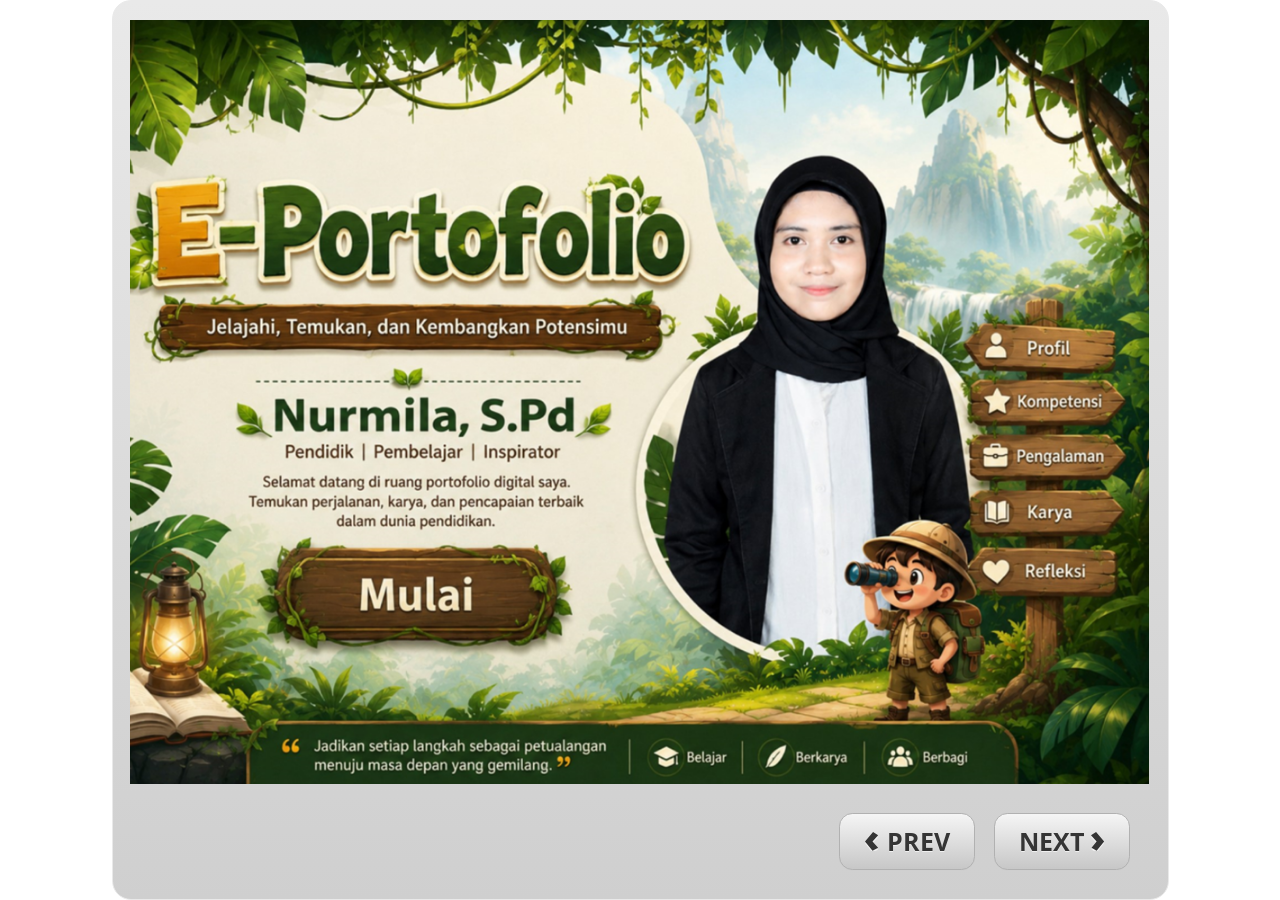
<file: story.html>
<!DOCTYPE html>
<html lang="en-US">
<head>
  <meta charset="utf-8">
  <!-- Created using Storyline 3 - http://www.articulate.com  -->
  <!-- version: 3.12.24693.0 -->
  <title>E-Portofolio By Mila</title>
  <meta http-equiv="x-ua-compatible" content="IE=edge" />
  <meta name="viewport" content="width=device-width, initial-scale=1.0, user-scalable=no, shrink-to-fit=no, minimal-ui" />
  <meta name="apple-mobile-web-app-capable" content="yes" />
  <style>
    html, body { height: 100%; padding: 0; margin: 0 }
    #app { height: 100%; width: 100%; }
  </style>
  
  <script>window.THREE = { };</script>
</head>
<body style="background: #FFFFFF" class="cs-HTML theme-classic">
  <!-- 360 -->
  <script>!function(e){function n(e,i){return e.test(i)}function i(e){var i=e||navigator.userAgent,o=i.split("[FBAN");if(void 0!==o[1]&&(i=o[0]),this.apple={phone:n(t,i),ipod:n(d,i),tablet:!n(t,i)&&n(s,i),device:n(t,i)||n(d,i)||n(s,i)},this.amazon={phone:n(h,i),tablet:!n(h,i)&&n(a,i),device:n(h,i)||n(a,i)},this.android={phone:n(h,i)||n(b,i),tablet:!n(h,i)&&!n(b,i)&&(n(a,i)||n(r,i)),device:n(h,i)||n(a,i)||n(b,i)||n(r,i)},this.windows={phone:n(l,i),tablet:n(p,i),device:n(l,i)||n(p,i)},this.other={blackberry:n(f,i),blackberry10:n(u,i),opera:n(c,i),firefox:n(A,i),chrome:n(w,i),device:n(f,i)||n(u,i)||n(c,i)||n(A,i)||n(w,i)},this.seven_inch=n(v,i),this.any=this.apple.device||this.android.device||this.windows.device||this.other.device||this.seven_inch,this.phone=this.apple.phone||this.android.phone||this.windows.phone,this.tablet=this.apple.tablet||this.android.tablet||this.windows.tablet,"undefined"==typeof window)return this}function o(){var e=new i;return e.Class=i,e}var t=/iPhone/i,d=/iPod/i,s=/iPad/i,b=/(?=.*\bAndroid\b)(?=.*\bMobile\b)/i,r=/Android/i,h=/(?=.*\bAndroid\b)(?=.*\bSD4930UR\b)/i,a=/(?=.*\bAndroid\b)(?=.*\b(?:KFOT|KFTT|KFJWI|KFJWA|KFSOWI|KFTHWI|KFTHWA|KFAPWI|KFAPWA|KFARWI|KFASWI|KFSAWI|KFSAWA)\b)/i,l=/IEMobile/i,p=/(?=.*\bWindows\b)(?=.*\bARM\b)/i,f=/BlackBerry/i,u=/BB10/i,c=/Opera Mini/i,w=/(CriOS|Chrome)(?=.*\bMobile\b)/i,A=/(?=.*\bFirefox\b)(?=.*\bMobile\b)/i,v=new RegExp("(?:Nexus 7|BNTV250|Kindle Fire|Silk|GT-P1000)","i");"undefined"!=typeof module&&module.exports&&"undefined"==typeof window?module.exports=i:"undefined"!=typeof module&&module.exports&&"undefined"!=typeof window?module.exports=o():"function"==typeof define&&define.amd?define("isMobile",[],e.isMobile=o()):e.isMobile=o()}(this);
    window.isMobile.apple.tablet = window.isMobile.apple.tablet ||
      (navigator.platform === 'MacIntel' && navigator.maxTouchPoints > 1);
    window.isMobile.apple.device = window.isMobile.apple.device || window.isMobile.apple.tablet;
    window.isMobile.tablet = window.isMobile.tablet || window.isMobile.apple.tablet;
    window.isMobile.any = window.isMobile.any || window.isMobile.apple.tablet;
  </script>

  <div id="focus-sink" aria-hidden="true" tabIndex="-1"></div>

  <div id="preso"></div>
  <script>
    window.DS = {};
    window.globals = {
      DATA_PATH_BASE: '',
      HAS_FRAME: true,
      HAS_SLIDE: true,

      lmsPresent: false,
      tinCanPresent: false,
      cmi5Present: false,
      aoSupport: false,
      scale: 'show all',
      captureRc: false,
      browserSize: 'optimal',
      bgColor: '#FFFFFF',
      features: 'AccessibleText,SettingsControl,TextStyleHyperlinks',
      themeName: 'classic',
      preloaderColor: '#FFFFFF',
      suppressAnalytics: false,
      productChannel: 'perpetual',
      publishSource: 'storyline',
      aid: '',
      cid: '27f6fa32-f21a-4b26-bf9e-0b17b78bed4f',
      playerVersion: '3.12.24693.0',
      maxIosVideoElements: 5,

      
      parseParams: function(qs) {
        if (window.globals.parsedParams != null) {
          return window.globals.parsedParams;
        }
        qs = (qs || window.location.search.substr(1)).split('+').join(' ');
        var params = {},
            tokens,
            re = /[?&]?([^=]+)=([^&]*)/g;

        while (tokens = re.exec(qs)) {
          params[decodeURIComponent(tokens[1]).trim()] =
            decodeURIComponent(tokens[2]).trim();
        }
        window.globals.parsedParams = params;
        return params;
      }

    };

    (function() {

      var classTypes = [ 'desktop', 'mobile', 'phone', 'tablet' ];

      var addDeviceClasses = function(prefix, testObj) {
        var curr, i;
        for (i = 0; i < classTypes.length; i++) {
          curr = classTypes[i];
          if (testObj[curr]) {
            document.body.classList.add(prefix + curr);
          }
        }
      };

      var params = window.globals.parseParams(),
          isDevicePreview = params.devicepreview === '1',
          isPhoneOverride = params.deviceType === 'phone' || (isDevicePreview && params.phone == '1'),
          isTabletOverride = (params.deviceType === 'tablet' || isDevicePreview) && !isPhoneOverride,
          isMobileOverride = isPhoneOverride || isTabletOverride;

      var deviceView = {
        desktop: !window.isMobile.any && !isMobileOverride,
        mobile: window.isMobile.any || isMobileOverride,
        phone: isPhoneOverride || (window.isMobile.phone && !isTabletOverride),
        tablet: isTabletOverride || window.isMobile.tablet
      };

      window.globals.deviceView = deviceView;
      window.isMobile.desktop = !window.isMobile.any;
      window.isMobile.mobile = window.isMobile.any;

      addDeviceClasses('view-', deviceView);

    })();
  </script>
  
  <script src='story_content/user.js' type=text/javascript></script>
  <div class="slide-loader"></div>

  <script type="text/javascript">
    if (window.globals.deviceView.isMobile) { var doc = document, loader = doc.body.querySelector('.slide-loader'); [ 1, 2, 3 ].forEach(function(n) { var d = doc.createElement('div'); d.style.backgroundColor = window.globals.preloaderColor; d.classList.add('mobile-loader-dot'); d.classList.add('dot' + n); loader.appendChild(d); }); }
  </script>

  <div class="mobile-load-title-overlay" style="display: none">
    <div class="mobile-load-title">E-Portofolio By Mila</div>
  </div>

  <div class="mobile-chrome-warning"></div>

  <script>
    
    if (window.autoSpider && window.vInterfaceObject) {
      document.querySelector('.mobile-load-title-overlay').style.display = 'none';
    }
  </script>

  

  <link rel="stylesheet" href="html5/data/css/output.min.css" data-noprefix />
</body>
<script src="html5/lib/scripts/bootstrapper.min.js"></script>
</html>
</file>
<file: html5/data/css/output.min.css>
@font-face {
  font-family: 'Open SansBold CharsBoldD4B31110';
  src: url('[data-uri]');
  font-style: normal;
  font-weight: normal;
}
@font-face {
  font-family: 'Open Sans Charset1_ 6km1252ABD6';
  src: url('[data-uri]');
  font-style: normal;
  font-weight: normal;
}
.cs-pxabnsnfns00000000001 .cs-infopanel  {
  box-shadow: 0 1px 0 rgba(184, 184, 184, 1);
  background: rgba(255, 255, 255, 1);
}
.cs-pxabnsnfns00000000001 .cs-infopanel .cs-link {
  color: rgba(124, 34, 128, 1);
}
.cs-pxabnsnfns00000000001 .cs-infopanel .cs-link:hover {
  color: rgba(0, 0, 238, 1);
}
.cs-pxabnsnfns00000000001 .cs-infopanel .cs-name {
  color: rgba(68, 68, 68, 1);
}
.cs-pxabnsnfns00000000001 .cs-infopanel .cs-title {
  color: rgba(153, 153, 153, 1);
}
.cs-pxabnsnfns00000000001 .cs-infopanelpopup  {
  box-shadow: 0 1px 0 rgba(184, 184, 184, 1);
  background: linear-gradient(180deg, rgba(233, 233, 233, 1) 0%, rgba(207, 207, 207, 1) 100%);
}
.cs-pxabnsnfns00000000001 .cs-infopanelpopup .cs-link {
  color: rgba(124, 34, 128, 1);
}
.cs-pxabnsnfns00000000001 .cs-infopanelpopup .cs-link:hover {
  color: rgba(0, 0, 238, 1);
}
.cs-pxabnsnfns00000000001 .cs-infopanelpopup .cs-name {
  color: rgba(68, 68, 68, 1);
}
.cs-pxabnsnfns00000000001 .cs-infopanelpopup .cs-bio {
  color: rgba(153, 153, 153, 1);
}
.cs-pxabnsnfns00000000001 .cs-timer  {
  color: rgba(85, 85, 85, 1);
}
.cs-pxabnsnfns00000000001 .cs-duration stop:first-child {
  stop-color: rgba(0, 215, 255, 1);
}
.cs-pxabnsnfns00000000001 .cs-duration stop:last-child {
  stop-color: rgba(0, 171, 255, 1);
}
.cs-pxabnsnfns00000000001 .cs-elapsed stop:first-child {
  stop-color: rgba(254, 227, 71, 1);
}
.cs-pxabnsnfns00000000001 .cs-elapsed stop:last-child {
  stop-color: rgba(252, 204, 42, 1);
}
.cs-pxabnsnfns00000000001 .cs-timer .cs-pie .cs-innerstroke {
  stroke: rgba(199, 199, 199, 1);
}
.cs-pxabnsnfns00000000001 .cs-timer .cs-pie .cs-innerborder {
  stroke: rgba(255, 255, 255, 1);
}
.cs-pxabnsnfns00000000001 .cs-window  {
  box-shadow: 0 8px 5px rgba(0, 0, 0, 0.2);
  border-color: rgba(234, 234, 234, 1);
  background: rgba(243, 243, 243, 1);
  color: rgba(85, 85, 85, 1);
}
.cs-pxabnsnfns00000000001 .cs-window .cs-diva {
  border-color: rgba(247, 247, 247, 1);
}
.cs-pxabnsnfns00000000001 .cs-window .cs-divb {
  border-color: rgba(211, 211, 211, 1);
}
.cs-pxabnsnfns00000000001 .cs-editor .cs-editor-slide {
  color: rgba(85, 85, 85, 1);
}
.cs-pxabnsnfns00000000001 .cs-editor .cs-editor-html {
  color: rgba(68, 68, 68, 1);
}
.cs-pxabnsnfns00000000001 .cs-editor .cs-editor-button {
  text-shadow: 0 1px 0 rgba(240, 240, 240, 1);
  color: rgba(53, 53, 53, 1);
  border-color: rgba(177, 177, 177, 1);
  background: linear-gradient(180deg, rgba(245, 245, 245, 1) 0%, rgba(199, 199, 199, 1) 100%);
}
.cs-pxabnsnfns00000000001 .cs-editor .cs-editor-button:hover {
  background: linear-gradient(180deg, rgba(242, 242, 242, 1) 0%, rgba(175, 175, 175, 1) 100%);
}
.cs-pxabnsnfns00000000001 .cs-editor .cs-editor-button:active {
  background: linear-gradient(180deg, rgba(199, 199, 199, 1) 0%, rgba(244, 244, 244, 1) 100%);
}
.cs-pxabnsnfns00000000001 .cs-listitem  {
  color: rgba(53, 53, 53, 1);
  border-color: rgba(223, 223, 223, 1);
}
.cs-pxabnsnfns00000000001 .cs-listitem.cs-viewed {
  color: rgba(144, 144, 144, 1);
}
.cs-pxabnsnfns00000000001 .cs-listitem.cs-selected {
  color: rgba(53, 53, 53, 1);
  background: rgba(192, 226, 241, 1);
}
.cs-pxabnsnfns00000000001 .cs-listitem.cs-selected:hover {
  background: rgba(192, 226, 241, 1);
}
.cs-pxabnsnfns00000000001 .cs-listitem.cs-selected.hover {
  background: rgba(192, 226, 241, 1);
}
.cs-pxabnsnfns00000000001 .cs-listitem.cs-selected:focus {
  background: rgba(192, 226, 241, 1);
}
.cs-pxabnsnfns00000000001 .cs-listitem .cs-icon-carrot {
  fill: rgba(53, 53, 53, 1);
}
.cs-pxabnsnfns00000000001 .cs-listitem .cs-icon-carrot .cs-shadow {
  fill: rgba(255, 255, 255, 1);
}
.cs-pxabnsnfns00000000001 .cs-listitem:hover {
  background: rgba(230, 230, 230, 1);
}
.cs-pxabnsnfns00000000001 .cs-listitem.hover {
  background: rgba(230, 230, 230, 1);
}
.cs-pxabnsnfns00000000001 .cs-listitem:focus {
  background: rgba(230, 230, 230, 1);
}
.cs-pxabnsnfns00000000001 .cs-glossary  {
  color: rgba(53, 53, 53, 1);
}
.cs-pxabnsnfns00000000001 .cs-glossary .cs-scrolling-panel {
  background: rgba(231, 231, 231, 1);
}
.cs-pxabnsnfns00000000001 .cs-glossary .cs-term.cs-selected .cs-choice-list-trigger {
  color: rgba(53, 53, 53, 1);
  background: rgba(192, 226, 241, 1);
}
.cs-pxabnsnfns00000000001 .cs-glossary .cs-term.cs-selected .cs-choice-list-trigger:focus {
  color: rgba(53, 53, 53, 1);
  background: rgba(192, 226, 241, 1);
}
.cs-pxabnsnfns00000000001 .cs-glossary .cs-term:hover .cs-choice-list-trigger {
  background: rgba(230, 230, 230, 1);
}
.cs-pxabnsnfns00000000001 .cs-glossary .cs-term.hover .cs-choice-list-trigger {
  background: rgba(230, 230, 230, 1);
}
.cs-pxabnsnfns00000000001 .cs-glossary .cs-term .cs-choice-list-trigger:focus {
  background: rgba(230, 230, 230, 1);
}
.cs-pxabnsnfns00000000001 .cs-glossary .cs-diva {
  border-color: rgba(226, 226, 226, 1);
}
.cs-pxabnsnfns00000000001 .cs-glossary .cs-divb {
  border-color: rgba(226, 226, 226, 1);
}
.cs-pxabnsnfns00000000001 .cs-glossary .cs-divc {
  border-color: rgba(250, 250, 250, 1);
}
.cs-pxabnsnfns00000000001 .cs-glossary .cs-heading {
  color: rgba(68, 68, 68, 1);
}
.cs-pxabnsnfns00000000001 .cs-resource .cs-separator {
  border-color: rgba(224, 224, 224, 1);
}
.cs-pxabnsnfns00000000001 .cs-outline  {
  color: rgba(68, 68, 68, 1);
}
.cs-pxabnsnfns00000000001 .cs-outline .cs-diva {
  border-color: rgba(198, 198, 198, 1);
}
.cs-pxabnsnfns00000000001 .cs-outline .cs-divb {
  border-color: rgba(249, 249, 249, 1);
}
.cs-pxabnsnfns00000000001 .cs-outline .cs-divc {
  border-color: rgba(225, 225, 225, 1);
}
.cs-pxabnsnfns00000000001 .cs-outline .cs-search-filter:hover {
  color: rgba(0, 0, 238, 1);
}
.cs-pxabnsnfns00000000001 .cs-outline .cs-search-filter.hover {
  color: rgba(0, 0, 238, 1);
}
.cs-pxabnsnfns00000000001 .cs-transcript  {
  color: rgba(68, 68, 68, 1);
}
.cs-pxabnsnfns00000000001 .cs-transcript .cs-div {
  border-color: rgba(225, 225, 225, 1);
}
.cs-pxabnsnfns00000000001 .cs-tabs:not(.topmenu-item) {
  color: rgba(85, 85, 85, 1);
}
.cs-pxabnsnfns00000000001 .cs-tabs .cs-inner-button:not(.topmenu-item) {
  text-shadow: 0 1px 0 rgba(240, 240, 240, 1);
}
.cs-pxabnsnfns00000000001 .cs-tabs:hover:not(.topmenu-item) {
  color: rgba(51, 51, 51, 1);
}
.cs-pxabnsnfns00000000001 .cs-tabs.cs-selected {
  background: rgba(243, 243, 243, 1);
  color: rgba(51, 51, 51, 1);
}
.cs-pxabnsnfns00000000001 .cs-seekcontrol  {
  background: linear-gradient(180deg, rgba(245, 245, 245, 1) 0%, rgba(199, 199, 199, 1) 100%);
  border-color: rgba(177, 177, 177, 1);
}
.cs-pxabnsnfns00000000001 .cs-seekcontrol .cs-button:hover .cs-icon {
  fill: rgba(85, 85, 85, 1);
}
.cs-pxabnsnfns00000000001 .cs-seekcontrol .cs-button.hover .cs-icon {
  fill: rgba(85, 85, 85, 1);
}
.cs-pxabnsnfns00000000001 .cs-seekcontrol .cs-button .cs-icon-shadow {
  fill: rgba(240, 240, 240, 1);
}
.cs-pxabnsnfns00000000001 .cs-seekcontrol .cs-button .cs-icon {
  fill: rgba(45, 45, 45, 1);
}
.cs-pxabnsnfns00000000001 .cs-seekcontrol .cs-seek .cs-fill {
  background: rgba(255, 255, 255, 1);
}
.cs-pxabnsnfns00000000001 .cs-seekcontrol .cs-seek {
  background: rgba(231, 231, 231, 1);
  border-color: rgba(184, 184, 184, 1);
}
.cs-pxabnsnfns00000000001 .cs-searchinput .cs-input {
  color: rgba(138, 138, 138, 1);
  border-color: rgba(173, 173, 173, 1);
  background: rgba(223, 223, 223, 1);
}
.cs-pxabnsnfns00000000001 .cs-searchinput .cs-input:focus {
  color: rgba(51, 51, 51, 1);
  background: rgba(250, 250, 250, 1);
}
.cs-pxabnsnfns00000000001 .cs-searchinput .cs-input:hover {
  box-shadow: inset 0 0 1px 0 rgba(107, 248, 255, 1);
}
.cs-pxabnsnfns00000000001 .cs-searchinput .cs-input.hover {
  box-shadow: inset 0 0 1px 0 rgba(107, 248, 255, 1);
}
.cs-pxabnsnfns00000000001 .cs-searchinput .cs-button .cs-icon {
  fill: rgba(138, 138, 138, 1);
}
.cs-pxabnsnfns00000000001 .cs-searchinput .cs-button:hover {
  fill: linear-gradient(180deg, rgba(245, 245, 245, 1) 0%, rgba(199, 199, 199, 1) 100%);
}
.cs-pxabnsnfns00000000001 .cs-searchinput .cs-button.hover {
  fill: linear-gradient(180deg, rgba(245, 245, 245, 1) 0%, rgba(199, 199, 199, 1) 100%);
}
.cs-pxabnsnfns00000000001 .cs-menu  {
  box-shadow: 0 1px 0 rgba(184, 184, 184, 1);
  background: rgba(243, 243, 243, 1);
}
.cs-pxabnsnfns00000000001 .cs-topmenu-item.active .cs-tab {
  background: rgba(243, 243, 243, 1);
}
.cs-pxabnsnfns00000000001 .cs-logo  {
  box-shadow: 0 1px 0 rgba(184, 184, 184, 1);
  background: rgba(255, 255, 255, 1);
}
.cs-pxabnsnfns00000000001 .cs-checkbox  {
  color: rgba(68, 68, 68, 1);
}
.cs-pxabnsnfns00000000001 .cs-checkbox:hover {
  border-color: rgba(107, 248, 255, 1);
}
.cs-pxabnsnfns00000000001 .cs-checkbox.hover {
  border-color: rgba(107, 248, 255, 1);
}
.cs-pxabnsnfns00000000001 .cs-checkbox .cs-box {
  color: rgba(255, 255, 255, 1);
  border-color: rgba(184, 184, 184, 1);
}
.cs-pxabnsnfns00000000001 .cs-checkbox .cs-box:checked::after {
  color: rgba(51, 204, 0, 1);
}
.cs-pxabnsnfns00000000001 .cs-checkbox .cs-box.checked.after {
  color: rgba(51, 204, 0, 1);
}
.cs-pxabnsnfns00000000001 .cs-button  {
  text-shadow: 0 1px 0 rgba(240, 240, 240, 1);
  color: rgba(53, 53, 53, 1);
  border-color: rgba(177, 177, 177, 1);
  background: linear-gradient(180deg, rgba(245, 245, 245, 1) 0%, rgba(199, 199, 199, 1) 100%);
  box-shadow: 0 1px 0 rgba(207, 207, 207, 1);
}
.cs-pxabnsnfns00000000001 .cs-button .cs-icon {
  fill: rgba(53, 53, 53, 1);
}
.cs-pxabnsnfns00000000001 .cs-button .cs-icon-shadow {
  fill: rgba(240, 240, 240, 1);
}
.cs-pxabnsnfns00000000001 .cs-button:hover {
  background: linear-gradient(180deg, rgba(242, 242, 242, 1) 0%, rgba(175, 175, 175, 1) 100%);
}
.cs-pxabnsnfns00000000001 .cs-button.hover {
  background: linear-gradient(180deg, rgba(242, 242, 242, 1) 0%, rgba(175, 175, 175, 1) 100%);
}
.cs-pxabnsnfns00000000001 .cs-button:active {
  background: linear-gradient(180deg, rgba(199, 199, 199, 1) 0%, rgba(244, 244, 244, 1) 100%);
}
.cs-pxabnsnfns00000000001 .cs-button.cs-disabled:hover {
  background: linear-gradient(180deg, rgba(245, 245, 245, 1) 0%, rgba(199, 199, 199, 1) 100%);
}
.cs-pxabnsnfns00000000001 .cs-button.cs-disabled.hover {
  background: linear-gradient(180deg, rgba(245, 245, 245, 1) 0%, rgba(199, 199, 199, 1) 100%);
}
.cs-pxabnsnfns00000000001 .cs-button.cs-disabled:active {
  background: linear-gradient(180deg, rgba(245, 245, 245, 1) 0%, rgba(199, 199, 199, 1) 100%);
}
.cs-pxabnsnfns00000000001 .cs-button.cs-volume:hover {
  background: linear-gradient(180deg, rgba(245, 245, 245, 1) 0%, rgba(199, 199, 199, 1) 100%);
}
.cs-pxabnsnfns00000000001 .cs-button.cs-volume.hover {
  background: linear-gradient(180deg, rgba(245, 245, 245, 1) 0%, rgba(199, 199, 199, 1) 100%);
}
.cs-pxabnsnfns00000000001 .cs-button.cs-volume:active {
  background: linear-gradient(180deg, rgba(245, 245, 245, 1) 0%, rgba(199, 199, 199, 1) 100%);
}
.cs-pxabnsnfns00000000001.cs-base  {
  color: rgba(85, 85, 85, 1);
  border-color: rgba(233, 233, 233, 1);
  background: linear-gradient(180deg, rgba(233, 233, 233, 1) 0%, rgba(207, 207, 207, 1) 100%);
}
.cs-pxabnsnfns00000000001.cs-base .cs-separator .cs-diva {
  background: rgba(211, 211, 211, 1);
}
.cs-pxabnsnfns00000000001.cs-base .cs-separator .cs-divb {
  background: rgba(247, 247, 247, 1);
}
.cs-pxabnsnfns00000000001.cs-base .cs-topmenu-item.active .cs-tab {
  border-color: rgba(211, 211, 211, 1);
}
.cs-pxabnsnfns00000000001.cs-base .cs-topmenu-item.active .cs-panel {
  border-color: rgba(211, 211, 211, 1);
}
.cs-pxabnsnfns00000000001.cs-base .cs-left {
  background: linear-gradient(180deg, rgba(219, 219, 219, 1) 0%, rgba(195, 195, 195, 1) 100%);
}
.cs-pxabnsnfns00000000001.cs-base .cs-area-primary .cs-slide-container {
  background: linear-gradient(180deg, rgba(233, 233, 233, 1) 0%, rgba(207, 207, 207, 1) 100%);
}
.cs-pxabnsnfns00000000001 .cs-volume::-moz-range-thumb {
  border-color: rgba(165, 165, 165, 1);
  box-shadow: inset 0 0 1px 0 rgba(212, 212, 212, 1);
  background: rgba(200, 200, 200, 1);
}
.cs-pxabnsnfns00000000001 .cs-volume::-ms-thumb {
  border-color: rgba(165, 165, 165, 1);
  box-shadow: inset 0 0 1px 0 rgba(212, 212, 212, 1);
  background: rgba(200, 200, 200, 1);
}
.cs-pxabnsnfns00000000001 .cs-volume::-webkit-slider-thumb {
  border-color: rgba(165, 165, 165, 1);
  box-shadow: inset 0 0 1px 0 rgba(212, 212, 212, 1);
  background: rgba(200, 200, 200, 1);
}
.cs-pxabnsnfns00000000001 .cs-volume::-moz-range-track {
  border-color: rgba(242, 242, 242, 1);
  background: linear-gradient(180deg, rgba(188, 188, 188, 1) 0%, rgba(188, 188, 188, 1) 50.196%, rgba(195, 195, 195, 1) 100%);
}
.cs-pxabnsnfns00000000001 .cs-volume::-ms-track {
  border-color: rgba(242, 242, 242, 1);
  background: linear-gradient(180deg, rgba(188, 188, 188, 1) 0%, rgba(188, 188, 188, 1) 50.196%, rgba(195, 195, 195, 1) 100%);
}
.cs-pxabnsnfns00000000001 .cs-volume::-webkit-slider-runnable-track {
  border-color: rgba(242, 242, 242, 1);
  background: linear-gradient(180deg, rgba(188, 188, 188, 1) 0%, rgba(188, 188, 188, 1) 50.196%, rgba(195, 195, 195, 1) 100%);
}
body.show-focus .tab-focus-box {
  border-color: rgba(255, 255, 0, 1);
}
.skipnav {
  border-color: rgba(255, 255, 0, 1);
}
.fn-npnxnanbsnfns00000000001 {
  font-family: 'Open SansD6FFC9F9';
  -webkit-font-variant-ligatures: no-common-ligatures;
  font-variant-ligatures: no-common-ligatures;
}
.fn-pxabnsnfns00000000001 {
  font-family: 'Open SansD6FFC9F9';
  -webkit-font-variant-ligatures: no-common-ligatures;
  font-variant-ligatures: no-common-ligatures;
}
.fn-npxnabnsnfns00000000001 {
  font-family: 'Open SansD6FFC9F9';
  -webkit-font-variant-ligatures: no-common-ligatures;
  font-variant-ligatures: no-common-ligatures;
}
.fn-npnxnanbnsnfns00000000001 {
  font-family: 'Open SansD6FFC9F9';
  -webkit-font-variant-ligatures: no-common-ligatures;
  font-variant-ligatures: no-common-ligatures;
}
.fn-pxabnsnfns00000000000 {
  font-family: 'Open SansD6FFC9F9';
  -webkit-font-variant-ligatures: no-common-ligatures;
  font-variant-ligatures: no-common-ligatures;
}
@font-face {
  font-family: 'Open SansD6FFC9F9';
  src: url('[data-uri]');
  font-style: normal;
  font-weight: bold;
}
@font-face {
  font-family: 'Open SansD6FFC9F9';
  src: url('[data-uri]');
  font-style: normal;
  font-weight: normal;
}
.cs-InvalidPromptSlide .cs-6S22yoNSFhy-InvalidPromptSlide-btn0 {
  color: rgba(53, 53, 53, 1);
  border-color: rgba(177, 177, 177, 1);
  background: linear-gradient(180deg, rgba(245, 245, 245, 1) 0%, rgba(199, 199, 199, 1) 100%);
  text-shadow: 0 1px 0 rgba(240, 240, 240, 1);
}
.cs-InvalidPromptSlide .cs-6S22yoNSFhy-InvalidPromptSlide-btn0 .cs-html {
  color: rgba(68, 68, 68, 1);
}
.cs-InvalidPromptSlide .cs-6S22yoNSFhy-InvalidPromptSlide-btn0 .cs-slide {
  border-color: rgba(85, 85, 85, 1);
}
.cs-InvalidPromptSlide .cs-6S22yoNSFhy-InvalidPromptSlide-btn0:hover {
  background: linear-gradient(180deg, rgba(242, 242, 242, 1) 0%, rgba(175, 175, 175, 1) 100%);
}
.cs-InvalidPromptSlide .cs-6S22yoNSFhy-InvalidPromptSlide-btn0:active {
  background: linear-gradient(180deg, rgba(199, 199, 199, 1) 0%, rgba(244, 244, 244, 1) 100%);
}
.cs-PrintPromptSlide .cs-6S22yoNSFhy-PrintPromptSlide-btn0 {
  color: rgba(53, 53, 53, 1);
  border-color: rgba(177, 177, 177, 1);
  background: linear-gradient(180deg, rgba(245, 245, 245, 1) 0%, rgba(199, 199, 199, 1) 100%);
  text-shadow: 0 1px 0 rgba(240, 240, 240, 1);
}
.cs-PrintPromptSlide .cs-6S22yoNSFhy-PrintPromptSlide-btn0 .cs-html {
  color: rgba(68, 68, 68, 1);
}
.cs-PrintPromptSlide .cs-6S22yoNSFhy-PrintPromptSlide-btn0 .cs-slide {
  border-color: rgba(85, 85, 85, 1);
}
.cs-PrintPromptSlide .cs-6S22yoNSFhy-PrintPromptSlide-btn0:hover {
  background: linear-gradient(180deg, rgba(242, 242, 242, 1) 0%, rgba(175, 175, 175, 1) 100%);
}
.cs-PrintPromptSlide .cs-6S22yoNSFhy-PrintPromptSlide-btn0:active {
  background: linear-gradient(180deg, rgba(199, 199, 199, 1) 0%, rgba(244, 244, 244, 1) 100%);
}
.cs-ScrollPromptSlide .cs-6S22yoNSFhy-ScrollPromptSlide-btn0 {
  color: rgba(53, 53, 53, 1);
  border-color: rgba(177, 177, 177, 1);
  background: linear-gradient(180deg, rgba(245, 245, 245, 1) 0%, rgba(199, 199, 199, 1) 100%);
  text-shadow: 0 1px 0 rgba(240, 240, 240, 1);
}
.cs-ScrollPromptSlide .cs-6S22yoNSFhy-ScrollPromptSlide-btn0 .cs-html {
  color: rgba(68, 68, 68, 1);
}
.cs-ScrollPromptSlide .cs-6S22yoNSFhy-ScrollPromptSlide-btn0 .cs-slide {
  border-color: rgba(85, 85, 85, 1);
}
.cs-ScrollPromptSlide .cs-6S22yoNSFhy-ScrollPromptSlide-btn0:hover {
  background: linear-gradient(180deg, rgba(242, 242, 242, 1) 0%, rgba(175, 175, 175, 1) 100%);
}
.cs-ScrollPromptSlide .cs-6S22yoNSFhy-ScrollPromptSlide-btn0:active {
  background: linear-gradient(180deg, rgba(199, 199, 199, 1) 0%, rgba(244, 244, 244, 1) 100%);
}
.cs-ResumePromptSlide .cs-6S22yoNSFhy-ResumePromptSlide-btn0 {
  color: rgba(53, 53, 53, 1);
  border-color: rgba(177, 177, 177, 1);
  background: linear-gradient(180deg, rgba(245, 245, 245, 1) 0%, rgba(199, 199, 199, 1) 100%);
  text-shadow: 0 1px 0 rgba(240, 240, 240, 1);
}
.cs-ResumePromptSlide .cs-6S22yoNSFhy-ResumePromptSlide-btn0 .cs-html {
  color: rgba(68, 68, 68, 1);
}
.cs-ResumePromptSlide .cs-6S22yoNSFhy-ResumePromptSlide-btn0 .cs-slide {
  border-color: rgba(85, 85, 85, 1);
}
.cs-ResumePromptSlide .cs-6S22yoNSFhy-ResumePromptSlide-btn0:hover {
  background: linear-gradient(180deg, rgba(242, 242, 242, 1) 0%, rgba(175, 175, 175, 1) 100%);
}
.cs-ResumePromptSlide .cs-6S22yoNSFhy-ResumePromptSlide-btn0:active {
  background: linear-gradient(180deg, rgba(199, 199, 199, 1) 0%, rgba(244, 244, 244, 1) 100%);
}
.cs-ResumePromptSlide .cs-6S22yoNSFhy-ResumePromptSlide-btn1 {
  color: rgba(53, 53, 53, 1);
  border-color: rgba(177, 177, 177, 1);
  background: linear-gradient(180deg, rgba(245, 245, 245, 1) 0%, rgba(199, 199, 199, 1) 100%);
  text-shadow: 0 1px 0 rgba(240, 240, 240, 1);
}
.cs-ResumePromptSlide .cs-6S22yoNSFhy-ResumePromptSlide-btn1 .cs-html {
  color: rgba(68, 68, 68, 1);
}
.cs-ResumePromptSlide .cs-6S22yoNSFhy-ResumePromptSlide-btn1 .cs-slide {
  border-color: rgba(85, 85, 85, 1);
}
.cs-ResumePromptSlide .cs-6S22yoNSFhy-ResumePromptSlide-btn1:hover {
  background: linear-gradient(180deg, rgba(242, 242, 242, 1) 0%, rgba(175, 175, 175, 1) 100%);
}
.cs-ResumePromptSlide .cs-6S22yoNSFhy-ResumePromptSlide-btn1:active {
  background: linear-gradient(180deg, rgba(199, 199, 199, 1) 0%, rgba(244, 244, 244, 1) 100%);
}
.cs-ExternalInterfaceErrorSlide .cs-buttonOK {
  color: rgba(53, 53, 53, 1);
  border-color: rgba(177, 177, 177, 1);
  background: linear-gradient(180deg, rgba(245, 245, 245, 1) 0%, rgba(199, 199, 199, 1) 100%);
  text-shadow: 0 1px 0 rgba(240, 240, 240, 1);
}
.cs-ExternalInterfaceErrorSlide .cs-buttonOK .cs-html {
  color: rgba(68, 68, 68, 1);
}
.cs-ExternalInterfaceErrorSlide .cs-buttonOK .cs-slide {
  border-color: rgba(85, 85, 85, 1);
}
.cs-ExternalInterfaceErrorSlide .cs-buttonOK:hover {
  background: linear-gradient(180deg, rgba(242, 242, 242, 1) 0%, rgba(175, 175, 175, 1) 100%);
}
.cs-ExternalInterfaceErrorSlide .cs-buttonOK:active {
  background: linear-gradient(180deg, rgba(199, 199, 199, 1) 0%, rgba(244, 244, 244, 1) 100%);
}
</file>
